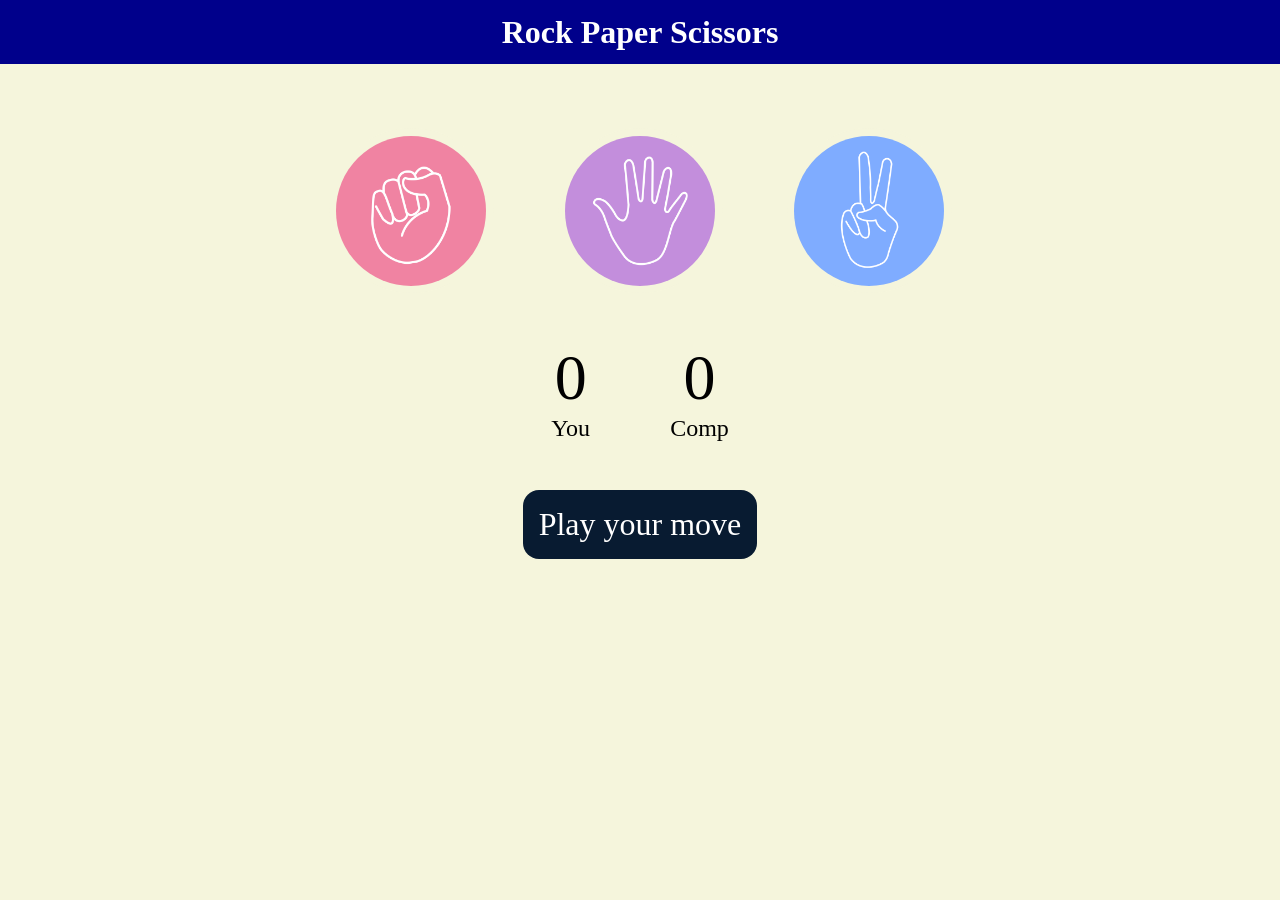
<file: Rock-Paper-Scissor-Game/index.html>
<!DOCTYPE html>
<html lang="en">
<head>
    <meta charset="UTF-8">
    <meta name="viewport" content="width=device-width, initial-scale=1.0">
    <title>Rock Paper Scissor Game</title>
    <link rel="stylesheet" href="style.css">
</head>
<body>
    <h1>Rock Paper Scissors</h1>

    <div class="choices">
        <div class="choice" id="Rock">
            <img src="images/rock.png">
        </div>
        <div class="choice"  id="Paper">
            <img src="images/paper.png">
        </div>
        <div class="choice"  id="Scissor">
            <img src="images/scissors.png" >
        </div>
    </div>
    
    <div class="score-board">
        <div class="score">
            <p id="user-score">0</p>
            <p>You</p>
        </div>
        <div class="score">
            <p id="comp-score">0</p>
            <p>Comp</p>
        </div>
    </div>

    <div class="msg-container">
        <p id="msg">Play your move</p>
    </div>

    <script src="script.js"></script>
</body>
</html>
</file>
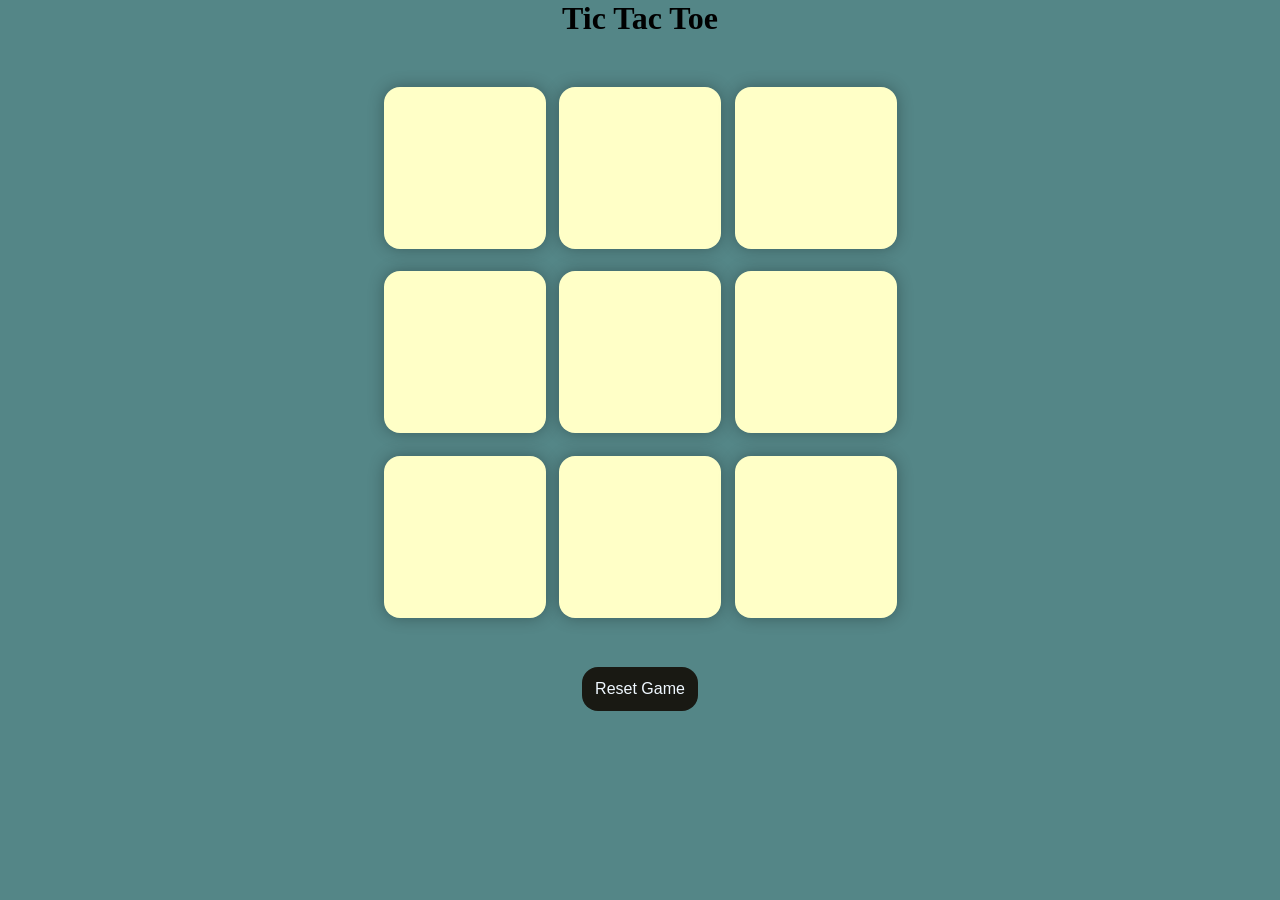
<file: tic_tac_toe/index.html>
<!DOCTYPE html>
<html lang="en">
<head>
    <meta charset="UTF-8">
    <meta name="viewport" content="width=device-width, initial-scale=1.0">
    <title>Tic-Tac-Toe</title>
    <link rel="stylesheet" href="style.css">
</head>
<body>
    <div class="msg-container hide">
        <p id="msg">Winner</p>
        <button id="new-btn">New Game</button>
    </div>
    <main>
        <h1>Tic Tac Toe</h1>
        <div class="container">
            <div class="game">
                <button class="box"></button>
                <button class="box"></button>
                <button class="box"></button>
                <button class="box"></button>
                <button class="box"></button>
                <button class="box"></button>
                <button class="box"></button>
                <button class="box"></button>
                <button class="box"></button>
            </div>
        </div>
        <button id="reset-btn">Reset Game</button>
    </main>
</body>
<script src="app.js"></script>
</html>
</file>
<file: Rock-Paper-Scissor-Game/style.css>
*{
    margin: 0;
    padding: 0;
    background-color: beige;
}

h1{
    background-color: darkblue;
    color: white;
    height: 4rem;
    line-height: 4rem;
    text-align: center;
}

.choice{
    height: 165px;
    width: 165px;
    border-radius: 50%;
    display: flex;
    justify-content: center;
    align-items: center;
}

.choice:hover{
    cursor: pointer;
    background-color: black;
}

img
{
    height: 150px;
    width: 150px;
    object-fit: cover;
    border-radius: 50%;
}

.choices
{
    margin-top: 4rem;
    display: flex;
    justify-content: center;
    gap: 4rem;
}

.score-board {
  display: flex;
  justify-content: center;
  align-items: center;
  font-size: 1.5rem;
  margin-top: 3rem;
  gap: 5rem;
}

#user-score,
#comp-score {
  font-size: 4rem;
  text-align: center;
}

.msg-container {
  margin-top: 3rem;
  margin-bottom: 1rem ;
    display: flex;
  justify-content: center;
}

#msg
{
    background-color: #081b31;
  color: #fff;
  font-size: 2rem;
  display: inline;
  padding: 1rem;
  border-radius: 1rem;
  text-align: center;
  
}
</file>
<file: tic_tac_toe/style.css>
*{
    margin: 0;
    padding: 0;
}

:root{

    /* Backgorund Color */
    --bg-primary-color: #548687;
    --bg-reset-color: #191913;
}

body{
    background-color: var(--bg-primary-color);
    text-align: center;
}

.container{
    height: 70vh; /* 70% of webpage height is given to container */
    display: flex;
    justify-content: center;
    align-items: center;
}

.game{
    height: 60vmin;   /* 60% given to game box */
    width: 60vmin;
    display: flex;
    flex-wrap: wrap;
    justify-content: center;
    align-items: center;
    gap: 1.5vmin;
}

.box{
    height: 18vmin;    /*  divided into 3 parts  */
    width: 18vmin;
    border-radius: 1rem;
    border: none;
    box-shadow: 0 0 1rem rgba(0,0,0,0.3);
    font-size: 8vmin;
    color: #b0413e;
    background-color: #ffffc7;
}

#reset-btn{
    padding: 0.8rem;
    font-size: 1rem;
    border-radius: 1rem;
    border: none;
    background-color: var(--bg-reset-color);
    color: aliceblue;
}

#new-btn{
    padding: 0.8rem;
    font-size: 1rem;
    border-radius: 1rem;
    border: none;
    background-color: var(--bg-reset-color);
    color: aliceblue;
}

#msg {
  color: #ffffc7;
  font-size: 5vmin;
}

.msg-container {
  height: 100vmin;
  display: flex;
  justify-content: center;
  align-items: center;
  flex-direction: column;
  gap: 4rem;
}

.hide {
  display: none;
}
</file>
